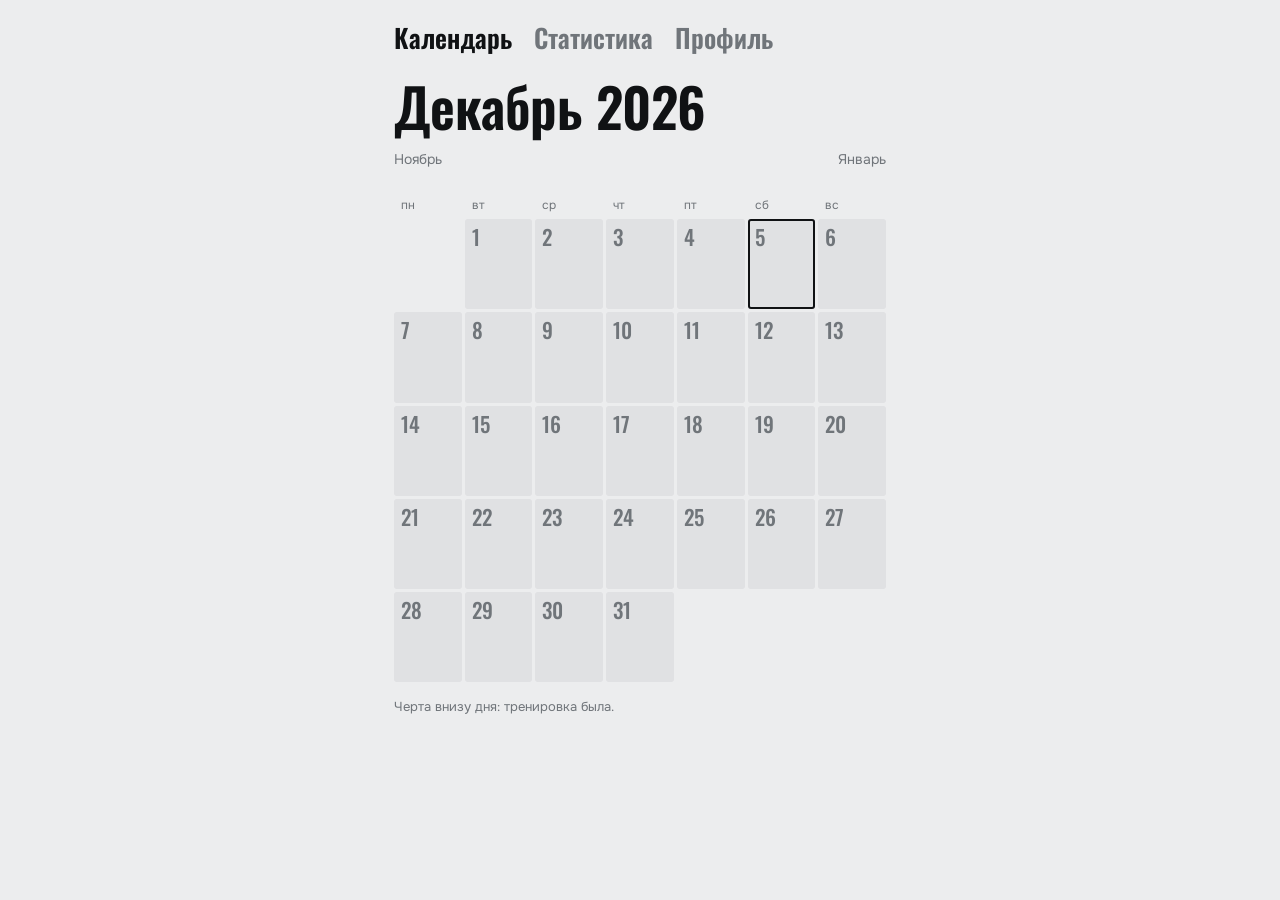
<file: index.html>
<!doctype html>
<html lang="ru">
<head>
<meta charset="utf-8">
<meta name="viewport" content="width=device-width, initial-scale=1, viewport-fit=cover">
<title>Тренировки</title>
<meta name="theme-color" content="#ECEDEE" media="(prefers-color-scheme: light)">
<meta name="theme-color" content="#0E0F10" media="(prefers-color-scheme: dark)">
<link rel="manifest" href="manifest.webmanifest">
<link rel="icon" href="icon-192.png">
<link rel="apple-touch-icon" href="icon-192.png">
<link href="https://fonts.googleapis.com/css2?family=Oswald:wght@500;600&family=Onest:wght@400;500&display=swap" rel="stylesheet">
<link rel="stylesheet" href="base.css">
<link rel="stylesheet" href="calendar.css">
<link rel="stylesheet" href="stats.css">
<link rel="stylesheet" href="sheet.css">
<link rel="stylesheet" href="profile.css">
<link rel="stylesheet" href="feel.css">
<link rel="stylesheet" href="records.css">
</head>
<body>
<main id="main"></main>
<div class="scrim" id="scrim"><div class="sheet" id="sheet" role="dialog" aria-modal="true"></div></div>
<script src="storage.js"></script>
<script src="core.js"></script>
<script src="calendar.js"></script>
<script src="stats.js"></script>
<script src="sheet.js"></script>
<script src="profile.js"></script>
<script src="feel.js"></script>
<script src="records.js"></script>
<script src="picture.js"></script>
<script src="start.js"></script>
</body>
</html>
</file>
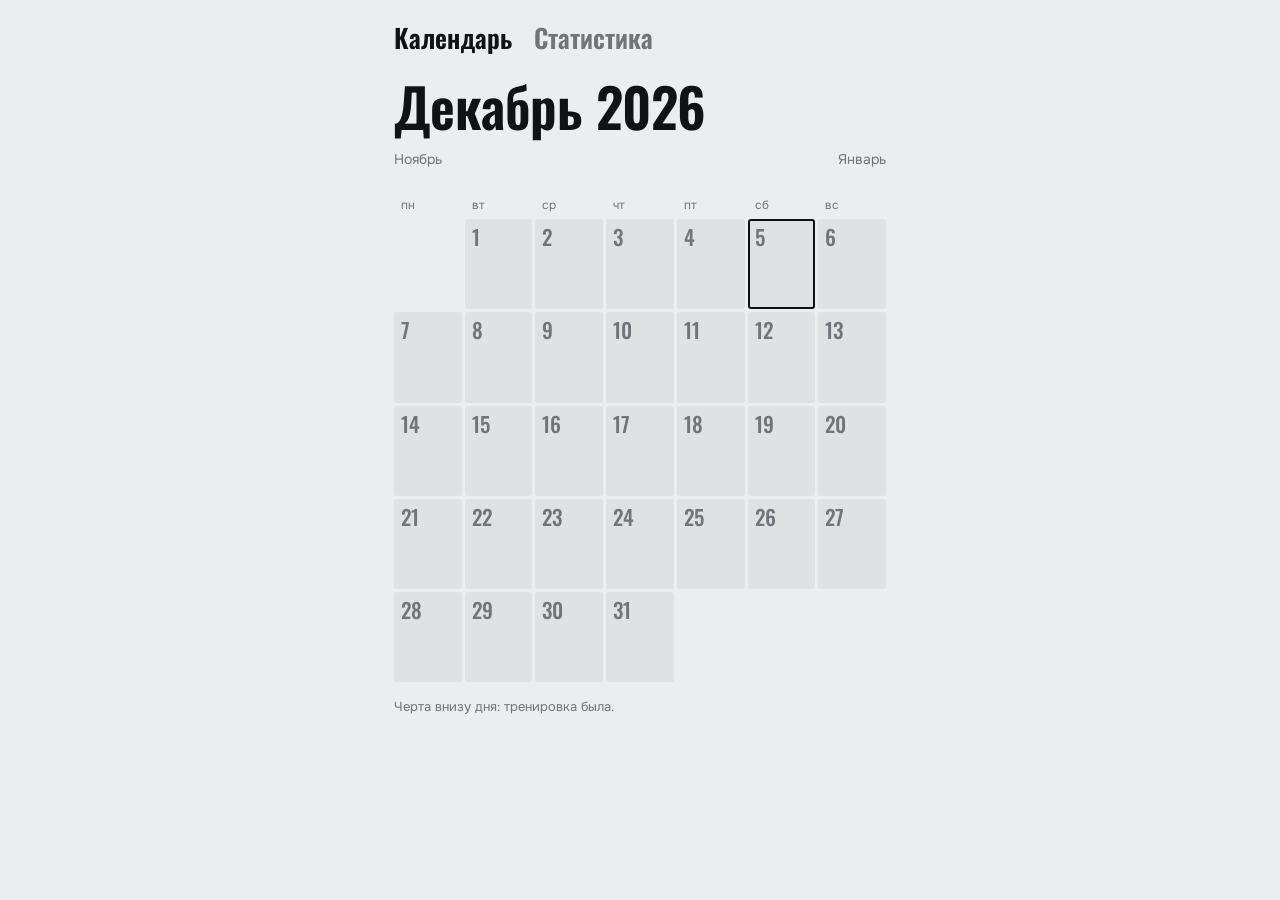
<file: index (1).html>
<!doctype html>
<html lang="ru">
<head>
<meta charset="utf-8">
<meta name="viewport" content="width=device-width, initial-scale=1, viewport-fit=cover">
<title>Тренировки</title>
<meta name="theme-color" content="#ECEDEE" media="(prefers-color-scheme: light)">
<meta name="theme-color" content="#0E0F10" media="(prefers-color-scheme: dark)">
<link rel="manifest" href="manifest.webmanifest">
<link rel="icon" href="icon-192.png">
<link rel="apple-touch-icon" href="icon-192.png">
<link href="https://fonts.googleapis.com/css2?family=Oswald:wght@500;600&family=Onest:wght@400;500&display=swap" rel="stylesheet">
<style>
:root{--bg:#ECEDEE;--ink:#101214;--muted:#70757A;--cell:#E0E1E3;color-scheme:light;
box-sizing:border-box;padding-top:env(safe-area-inset-top,0px);padding-bottom:env(safe-area-inset-bottom,0px)}
@media (prefers-color-scheme:dark){:root:not([data-theme="light"]){--bg:#0E0F10;--ink:#F1F1EF;--muted:#8A8E92;--cell:#1A1C1E;color-scheme:dark}}
:root[data-theme="dark"]{--bg:#0E0F10;--ink:#F1F1EF;--muted:#8A8E92;--cell:#1A1C1E;color-scheme:dark}
*,*::before,*::after{box-sizing:inherit}
html,body{height:100%;margin:0}
body{background:var(--bg);color:var(--ink);font-family:"Onest",system-ui,-apple-system,"Segoe UI",Roboto,sans-serif;-webkit-tap-highlight-color:transparent}
main{height:100%;overflow-y:auto;padding:18px 14px 32px;max-width:520px;margin:0 auto}
button{font:inherit;color:inherit;cursor:pointer;border:0;background:none;padding:0}
:focus-visible{outline:2px solid var(--ink);outline-offset:2px}
.d,.tabs button,.cell,.big,.go,.title,.num{font-family:"Oswald","Arial Narrow",Impact,sans-serif}
.tabs{display:flex;gap:22px;margin-bottom:22px}
.tabs button{font-size:26px;font-weight:600;color:var(--muted)}
.tabs button[aria-current="true"]{color:var(--ink)}
.title{font-size:54px;line-height:1;font-weight:600;margin:0 0 8px;letter-spacing:-.01em}
.mrow{display:flex;justify-content:space-between;margin-bottom:20px;font-size:14px;color:var(--muted)}
.mrow button{color:var(--muted);padding:6px 0;min-height:36px}
.week,.grid{display:grid;grid-template-columns:repeat(7,1fr);gap:3px}
.week{margin-bottom:6px;font-size:12px;color:var(--muted)}
.week span{padding-left:7px}
.cell{aspect-ratio:3/4;border-radius:3px;background:var(--cell);text-align:left;padding:7px 0 0 7px;font-size:21px;font-weight:500;line-height:1;color:var(--muted);position:relative}
.cell.empty{visibility:hidden}
.cell.has{font-weight:600}
.cell.tr::after{content:"";position:absolute;left:7px;bottom:7px;width:18px;height:3px;background:currentColor}
.cell.today{box-shadow:inset 0 0 0 2px var(--ink)}
.hint{color:var(--muted);font-size:13px;margin:16px 0 0}
.big{font-size:96px;line-height:.95;font-weight:600;margin:6px 0 0}
.big small{font-size:34px;color:var(--muted);font-weight:500;margin-left:8px}
.lead{margin:6px 0 22px;color:var(--muted)}
.strip{display:flex;align-items:flex-end;gap:3px;height:64px;margin-bottom:30px}
.strip i{flex:1;background:var(--cell);height:12px;border-radius:2px}
.strip i.on{height:100%;background:var(--ink)}
.log{display:flex;gap:14px;padding:14px 0 0}
.log .bar{width:5px;border-radius:2px;background:var(--cell);flex:none}
.log .num{font-size:30px;line-height:1;font-weight:600;width:38px;flex:none}
.log p{margin:2px 0 0;white-space:pre-wrap;overflow-wrap:anywhere}
.scrim{position:fixed;inset:0;background:rgba(0,0,0,.5);display:flex;align-items:flex-end;z-index:5;opacity:0;visibility:hidden;transition:opacity .25s,visibility 0s .25s}
.scrim.on{opacity:1;visibility:visible;transition:opacity .25s}
.sheet{width:100%;max-width:520px;margin:0 auto;background:var(--bg);padding:22px 16px calc(16px + env(safe-area-inset-bottom,0px));transform:translateY(100%);transition:transform .32s cubic-bezier(.2,.8,.2,1)}
.scrim.on .sheet{transform:none}
.cell{display:flex;align-items:flex-start;font-variant-numeric:lining-nums;transition:background .25s,color .25s,transform .15s}
.cell:active{transform:scale(.94)}
.cell.pop{animation:pop .4s cubic-bezier(.2,.9,.3,1.3)}
@keyframes pop{from{transform:scale(.8);opacity:.5}}
.view.f{animation:fin .3s ease-out both}
.view.l{animation:inl .3s cubic-bezier(.2,.8,.2,1) both}
.view.r{animation:inr .3s cubic-bezier(.2,.8,.2,1) both}
@keyframes fin{from{opacity:0;transform:translateY(8px)}}
@keyframes inl{from{opacity:0;transform:translateX(-20px)}}
@keyframes inr{from{opacity:0;transform:translateX(20px)}}
.strip i.on{transform-origin:bottom;animation:grow .55s cubic-bezier(.2,.8,.2,1) both;animation-delay:calc(var(--i)*14ms)}
@keyframes grow{from{transform:scaleY(.12);opacity:0}}
.log{animation:fin .35s ease-out both;animation-delay:calc(var(--i)*50ms + 250ms)}
.tabs button,.mrow button{transition:color .2s,opacity .15s}
.mrow button:active{opacity:.45}
.sw button,.sw label{transition:box-shadow .15s,transform .15s}
.sw button:active,.sw label:active{transform:scale(.92)}
.tg i{transition:background .18s}
.go{transition:transform .12s,opacity .12s}
.go:active{transform:scale(.98);opacity:.9}
@media (prefers-reduced-motion:reduce){*,*::before,*::after{animation:none!important;transition:none!important}}
.sheet .title{font-size:40px;margin-bottom:16px}
.sw{display:grid;grid-template-columns:repeat(5,1fr);gap:6px;margin-bottom:18px}
.sw button,.sw label{height:44px;border-radius:3px;background:var(--cell);position:relative;display:grid;place-items:center;color:var(--muted);font-size:18px}
.sw .sel{box-shadow:0 0 0 2px var(--bg),0 0 0 4px var(--ink)}
.sw input{position:absolute;inset:0;opacity:0;width:100%;height:100%;cursor:pointer}
.tg{display:flex;align-items:center;gap:12px;font-weight:500;margin-bottom:16px;min-height:40px}
.tg i{width:24px;height:24px;border:2px solid var(--ink);border-radius:3px;display:block}
.tg[aria-pressed="true"] i{background:var(--ink)}
textarea{width:100%;min-height:96px;resize:vertical;border:0;border-radius:3px;background:var(--cell);color:var(--ink);font:inherit;padding:12px;margin-bottom:16px}
.go{width:100%;height:54px;border-radius:3px;background:var(--ink);color:var(--bg);font-size:20px;font-weight:600;letter-spacing:.02em}
.clr{display:block;margin:14px auto 0;color:var(--muted);text-decoration:underline;text-underline-offset:3px;min-height:36px}
</style>
</head>
<body>
<main id="main"></main>
<div class="scrim" id="scrim"><div class="sheet" id="sheet" role="dialog" aria-modal="true"></div></div>
<script>
var MONTHS=["Январь","Февраль","Март","Апрель","Май","Июнь","Июль","Август","Сентябрь","Октябрь","Ноябрь","Декабрь"];
var PALETTE=["#E4572E","#F2B705","#3FA34D","#2E86AB","#7B4B94","#E56399","#17BEBB","#8D6E63"];
var data={};
try{data=JSON.parse(localStorage.getItem("wk:v1")||"{}")}catch(e){data={}}
function persist(){try{localStorage.setItem("wk:v1",JSON.stringify(data))}catch(e){}}
var now=new Date(),view={y:now.getFullYear(),m:now.getMonth()},tab="cal",draft=null,editKey=null;
var main=document.getElementById("main"),scrim=document.getElementById("scrim"),sheet=document.getElementById("sheet");
function pad(n){return n<10?"0"+n:""+n}
function key(y,m,d){return y+"-"+pad(m+1)+"-"+pad(d)}
function ink(h){var n=parseInt(h.slice(1),16),r=n>>16,g=n>>8&255,b=n&255;return (0.299*r+0.587*g+0.114*b)>150?"#111":"#fff"}
function plural(n){var a=n%10,b=n%100;return (a==1&&b!=11)?"день":(a>=2&&a<=4&&(b<10||b>=20))?"дня":"дней"}
function el(t,c,txt){var e=document.createElement(t);if(c)e.className=c;if(txt!=null)e.textContent=txt;return e}
function mname(d){return MONTHS[(view.m+d+12)%12]}
function shift(d){anim=d<0?" l":" r";view.m+=d;if(view.m<0){view.m=11;view.y--}if(view.m>11){view.m=0;view.y++}render()}
function topBar(){
  var f=document.createDocumentFragment(),t=el("div","tabs"),a=el("button",null,"Календарь"),b=el("button",null,"Статистика");
  a.setAttribute("aria-current",tab=="cal");b.setAttribute("aria-current",tab=="st");
  a.onclick=function(){if(tab!="cal"){tab="cal";anim=" f";render()}};b.onclick=function(){if(tab!="st"){tab="st";anim=" f";render()}};t.append(a,b);
  var h=el("h1","title",MONTHS[view.m]+" "+view.y),r=el("div","mrow"),p=el("button",null,mname(-1)),n=el("button",null,mname(1));
  p.setAttribute("aria-label","Предыдущий месяц: "+mname(-1));n.setAttribute("aria-label","Следующий месяц: "+mname(1));
  p.onclick=function(){shift(-1)};n.onclick=function(){shift(1)};r.append(p,n);f.append(t,h,r);return f;
}
function calendar(){
  var f=document.createDocumentFragment();
  var w=el("div","week");["пн","вт","ср","чт","пт","сб","вс"].forEach(function(d){w.append(el("span",null,d))});f.append(w);
  var g=el("div","grid"),first=(new Date(view.y,view.m,1).getDay()+6)%7,days=new Date(view.y,view.m+1,0).getDate();
  for(var i=0;i<first;i++)g.append(el("div","cell empty"));
  for(var d=1;d<=days;d++){(function(d){
    var r=data[key(view.y,view.m,d)],b=el("button","cell",d);
    if(r&&r.c){b.classList.add("has");b.style.background=r.c;b.style.color=ink(r.c)}
    if(r&&r.w)b.classList.add("tr");
    if(key(view.y,view.m,d)==lastKey)b.classList.add("pop");
    if(d==now.getDate()&&view.m==now.getMonth()&&view.y==now.getFullYear())b.classList.add("today");
    b.setAttribute("aria-label",d+" "+mname(0).toLowerCase()+(r&&r.w?", тренировка была":""));
    b.onclick=function(){openSheet(d)};g.append(b);
  })(d)}
  f.append(g,el("p","hint","Черта внизу дня: тренировка была."));return f;
}
function stats(){
  var f=document.createDocumentFragment(),days=new Date(view.y,view.m+1,0).getDate(),cnt=0,notes=[],strip=el("div","strip");
  for(var d=1;d<=days;d++){var r=data[key(view.y,view.m,d)],i=el("i");i.style.setProperty("--i",d);
    if(r&&r.w){cnt++;i.className="on";if(r.c)i.style.background=r.c}
    if(r&&r.n)notes.push([d,r]);strip.append(i)}
  var big=el("div","big",cnt),num=big.firstChild;big.append(el("small",null,"из "+days));
  if(!matchMedia("(prefers-reduced-motion:reduce)").matches){var t0=performance.now();(function tick(t){var p=Math.max(0,Math.min(1,(t-t0)/650));num.nodeValue=Math.round(cnt*(1-Math.pow(1-p,3)));if(p<1)requestAnimationFrame(tick)})(t0)}
  f.append(big,el("p","lead",plural(cnt)+" с тренировкой"),strip);
  if(!notes.length)f.append(el("p","hint","Заметок пока нет. Открой день в календаре и запиши, как всё прошло."));
  notes.reverse().forEach(function(x){
    var w=el("div","log"),bar=el("div","bar");w.style.setProperty("--i",notes.indexOf(x));if(x[1].c)bar.style.background=x[1].c;
    w.append(bar,el("div","num",x[0]),el("p",null,x[1].n));f.append(w);
  });
  return f;
}
var anim=" f",lastKey="";
function render(){var v=el("div","view"+anim);v.append(tab=="cal"?calendar():stats());main.replaceChildren(topBar(),v);anim="";lastKey=""}
function openSheet(d){
  editKey=key(view.y,view.m,d);var r=data[editKey]||{};draft={c:r.c||"",w:!!r.w,n:r.n||""};
  sheet.replaceChildren(el("h2","title",d+" "+mname(0).toLowerCase()));
  var sw=el("div","sw");
  function mark(){Array.prototype.forEach.call(sw.children,function(b){b.classList.toggle("sel",(b.dataset.c||"")==draft.c&&b.tagName=="BUTTON")})}
  var none=el("button",null,"—");none.dataset.c="";none.setAttribute("aria-label","Без цвета");none.onclick=function(){draft.c="";mark()};sw.append(none);
  PALETTE.forEach(function(c){var b=el("button");b.style.background=c;b.dataset.c=c;b.setAttribute("aria-label","Цвет "+c);b.onclick=function(){draft.c=c;mark()};sw.append(b)});
  var cu=el("label",null,"+"),inp=el("input");inp.type="color";inp.value=draft.c||"#E4572E";inp.oninput=function(){draft.c=inp.value.toUpperCase();mark()};
  cu.append(inp);cu.setAttribute("aria-label","Свой цвет");sw.append(cu);sheet.append(sw);mark();
  var tg=el("button","tg");tg.append(el("i"),el("span",null,"Тренировка была"));tg.setAttribute("aria-pressed",draft.w);
  tg.onclick=function(){draft.w=!draft.w;tg.setAttribute("aria-pressed",draft.w)};sheet.append(tg);
  var ta=el("textarea");ta.placeholder="Заметка: что делал, как прошло";ta.value=draft.n;ta.oninput=function(){draft.n=ta.value};sheet.append(ta);
  var sv=el("button","go","Сохранить"),clr=el("button","clr","Очистить день");
  sv.onclick=function(){var n=draft.n.trim();if(!draft.c&&!draft.w&&!n)delete data[editKey];else data[editKey]={c:draft.c,w:draft.w,n:n};lastKey=editKey;persist();closeSheet()};
  clr.onclick=function(){delete data[editKey];persist();closeSheet()};
  sheet.append(sv,clr);scrim.classList.add("on");
}
function closeSheet(){scrim.classList.remove("on");render()}
scrim.addEventListener("click",function(e){if(e.target===scrim)closeSheet()});
render();
try{if(navigator.storage&&navigator.storage.persist)navigator.storage.persist()}catch(e){}
if("serviceWorker" in navigator){window.addEventListener("load",function(){navigator.serviceWorker.register("sw.js").catch(function(){})})}
</script>
</body>
</html>
</file>
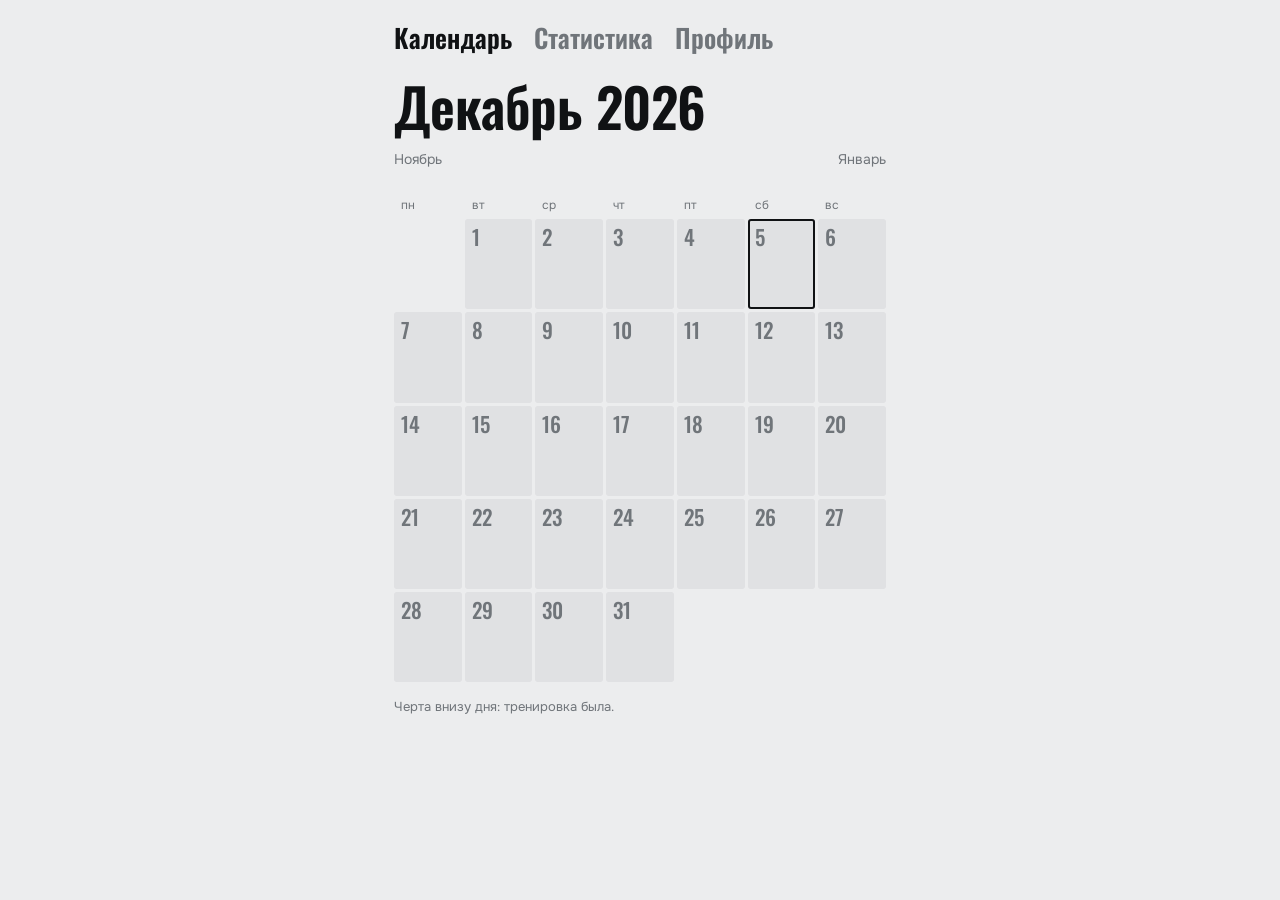
<file: index (2).html>
<!doctype html>
<html lang="ru">
<head>
<meta charset="utf-8">
<meta name="viewport" content="width=device-width, initial-scale=1, viewport-fit=cover">
<title>Тренировки</title>
<meta name="theme-color" content="#ECEDEE" media="(prefers-color-scheme: light)">
<meta name="theme-color" content="#0E0F10" media="(prefers-color-scheme: dark)">
<link rel="manifest" href="manifest.webmanifest">
<link rel="icon" href="icon-192.png">
<link rel="apple-touch-icon" href="icon-192.png">
<link href="https://fonts.googleapis.com/css2?family=Oswald:wght@500;600&family=Onest:wght@400;500&display=swap" rel="stylesheet">
<link rel="stylesheet" href="base.css">
<link rel="stylesheet" href="calendar.css">
<link rel="stylesheet" href="stats.css">
<link rel="stylesheet" href="sheet.css">
</head>
<body>
<main id="main"></main>
<div class="scrim" id="scrim"><div class="sheet" id="sheet" role="dialog" aria-modal="true"></div></div>
<script src="storage.js"></script>
<script src="core.js"></script>
<script src="calendar.js"></script>
<script src="stats.js"></script>
<script src="sheet.js"></script>
<script src="start.js"></script>
</body>
</html>
</file>
<file: base.css>
:root{--bg:#ECEDEE;--ink:#101214;--muted:#70757A;--cell:#E0E1E3;color-scheme:light;
box-sizing:border-box;padding-top:env(safe-area-inset-top,0px);padding-bottom:env(safe-area-inset-bottom,0px)}
@media (prefers-color-scheme:dark){:root:not([data-theme="light"]){--bg:#0E0F10;--ink:#F1F1EF;--muted:#8A8E92;--cell:#1A1C1E;color-scheme:dark}}
:root[data-theme="dark"]{--bg:#0E0F10;--ink:#F1F1EF;--muted:#8A8E92;--cell:#1A1C1E;color-scheme:dark}
*,*::before,*::after{box-sizing:inherit}
html,body{height:100%;margin:0}
body{background:var(--bg);color:var(--ink);font-family:"Onest",system-ui,-apple-system,"Segoe UI",Roboto,sans-serif;-webkit-tap-highlight-color:transparent}
main{height:100%;overflow-y:auto;padding:18px 14px 32px;max-width:520px;margin:0 auto}
button{font:inherit;color:inherit;cursor:pointer;border:0;background:none;padding:0}
:focus-visible{outline:2px solid var(--ink);outline-offset:2px}
.d,.tabs button,.cell,.big,.go,.title,.num{font-family:"Oswald","Arial Narrow",Impact,sans-serif}
.tabs{display:flex;gap:clamp(12px,4.4vw,22px);margin-bottom:22px}
.tabs button{font-size:clamp(18px,5.6vw,26px);font-weight:600;color:var(--muted)}
.tabs button[aria-current="true"]{color:var(--ink)}
.title{font-size:54px;line-height:1;font-weight:600;margin:0 0 8px;letter-spacing:-.01em}
.mrow{display:flex;justify-content:space-between;margin-bottom:20px;font-size:14px;color:var(--muted)}
.mrow button{color:var(--muted);padding:6px 0;min-height:36px}
.view.f{animation:fin .3s ease-out both}
.view.l{animation:inl .3s cubic-bezier(.2,.8,.2,1) both}
.view.r{animation:inr .3s cubic-bezier(.2,.8,.2,1) both}
@keyframes fin{from{opacity:0;transform:translateY(8px)}}
@keyframes inl{from{opacity:0;transform:translateX(-20px)}}
@keyframes inr{from{opacity:0;transform:translateX(20px)}}
.tabs button,.mrow button{transition:color .2s,opacity .15s}
.mrow button:active{opacity:.45}
@media (prefers-reduced-motion:reduce){*,*::before,*::after{animation:none!important;transition:none!important}}
</file>
<file: calendar.css>
.week,.grid{display:grid;grid-template-columns:repeat(7,1fr);gap:3px}
.week{margin-bottom:6px;font-size:12px;color:var(--muted)}
.week span{padding-left:7px}
.cell{aspect-ratio:3/4;border-radius:3px;background:var(--cell);text-align:left;padding:7px 0 0 7px;font-size:21px;font-weight:500;line-height:1;color:var(--muted);position:relative}
.cell.empty{visibility:hidden}
.cell.has{font-weight:600}
.cell.tr::after{content:"";position:absolute;left:7px;bottom:7px;width:18px;height:3px;background:currentColor}
.cell.today{box-shadow:inset 0 0 0 2px var(--ink)}
.hint{color:var(--muted);font-size:13px;margin:16px 0 0}
.cell{display:flex;align-items:flex-start;font-variant-numeric:lining-nums;transition:background .25s,color .25s,transform .15s}
.cell:active{transform:scale(.94)}
.cell.pop{animation:pop .4s cubic-bezier(.2,.9,.3,1.3)}
@keyframes pop{from{transform:scale(.8);opacity:.5}}
</file>
<file: stats.css>
.big{font-size:96px;line-height:.95;font-weight:600;margin:6px 0 0}
.big small{font-size:34px;color:var(--muted);font-weight:500;margin-left:8px}
.lead{margin:6px 0 22px;color:var(--muted)}
.strip{display:flex;align-items:flex-end;gap:3px;height:64px;margin-bottom:30px}
.strip i{flex:1;background:var(--cell);height:12px;border-radius:2px}
.strip i.on{height:100%;background:var(--ink)}
.log{display:flex;gap:14px;align-items:flex-start;padding:14px 0 0}
.tile{width:56px;height:72px;flex:none;border-radius:3px;background:var(--cell);color:var(--muted);font-family:"Oswald","Arial Narrow",Impact,sans-serif;font-size:24px;font-weight:600;line-height:1;padding:8px 0 0 8px;position:relative}
.tile.tr::after{content:"";position:absolute;left:8px;bottom:8px;width:18px;height:3px;background:currentColor}
.lbody{min-width:0}
.ldate{font-size:13px;color:var(--muted);margin:2px 0 5px}
.log p{margin:0;white-space:pre-wrap;overflow-wrap:anywhere}
.strip i.on{transform-origin:bottom;animation:grow .55s cubic-bezier(.2,.8,.2,1) both;animation-delay:calc(var(--i)*14ms)}
@keyframes grow{from{transform:scaleY(.12);opacity:0}}
.log{animation:fin .35s ease-out both;animation-delay:calc(var(--i)*50ms + 250ms)}
.xlist{margin:0 0 30px}
.xr{margin-bottom:12px}
.xl{display:flex;justify-content:space-between;margin-bottom:5px}
.xl em{font-style:normal;font-family:"Oswald","Arial Narrow",Impact,sans-serif;font-weight:600}
.xr i{display:block;height:6px;background:var(--ink);border-radius:2px}
.xline{font-weight:500;margin-bottom:2px}
.th{font-size:13px;color:var(--muted);margin:0 0 8px}
</file>
<file: sheet.css>
.scrim{position:fixed;inset:0;background:rgba(0,0,0,.5);display:flex;align-items:flex-end;z-index:5;opacity:0;visibility:hidden;transition:opacity .25s,visibility 0s .25s}
.scrim.on{opacity:1;visibility:visible;transition:opacity .25s}
.sheet{width:100%;max-width:520px;margin:0 auto;background:var(--bg);padding:22px 16px calc(16px + env(safe-area-inset-bottom,0px));transform:translateY(100%);transition:transform .32s cubic-bezier(.2,.8,.2,1)}
.scrim.on .sheet{transform:none}
.sw button,.sw label{transition:box-shadow .15s,transform .15s}
.sw button:active,.sw label:active{transform:scale(.92)}
.tg i{transition:background .18s}
.go{transition:transform .12s,opacity .12s}
.go:active{transform:scale(.98);opacity:.9}
.sheet .title{font-size:40px;margin-bottom:16px}
.sw{display:grid;grid-template-columns:repeat(5,1fr);gap:6px;margin-bottom:18px}
.sw button,.sw label{height:44px;border-radius:3px;background:var(--cell);position:relative;display:grid;place-items:center;color:var(--muted);font-size:18px}
.sw .sel{box-shadow:0 0 0 2px var(--bg),0 0 0 4px var(--ink)}
.sw input{position:absolute;inset:0;opacity:0;width:100%;height:100%;cursor:pointer}
.tg{display:flex;align-items:center;gap:12px;font-weight:500;margin-bottom:16px;min-height:40px}
.tg i{width:24px;height:24px;border:2px solid var(--ink);border-radius:3px;display:block}
.tg[aria-pressed="true"] i{background:var(--ink)}
textarea{width:100%;min-height:96px;resize:vertical;border:0;border-radius:3px;background:var(--cell);color:var(--ink);font:inherit;padding:12px;margin-bottom:16px}
.go{width:100%;height:54px;border-radius:3px;background:var(--ink);color:var(--bg);font-size:20px;font-weight:600;letter-spacing:.02em}
.clr{display:block;margin:14px auto 0;color:var(--muted);text-decoration:underline;text-underline-offset:3px;min-height:36px}
.sheet{max-height:92%;overflow-y:auto}
.chips{display:flex;flex-wrap:wrap;gap:6px;margin-bottom:12px}
.chip{min-height:38px;padding:0 14px;border-radius:3px;background:var(--cell);color:var(--muted);font-weight:500;transition:background .15s,color .15s}
.chip[aria-pressed="true"]{background:var(--ink);color:var(--bg)}
.again{display:block;color:var(--muted);text-decoration:underline;text-underline-offset:3px;min-height:36px;margin-bottom:6px}
.feel{display:flex;gap:6px;margin-bottom:14px}
.feel .chip{flex:1;padding:0}
.xrow{display:grid;grid-template-columns:1fr 60px 12px 60px 32px;gap:6px;align-items:center;margin-bottom:6px}
.xrow input{min-width:0;width:100%;height:42px;border:0;border-radius:3px;background:var(--cell);color:var(--ink);font:inherit;padding:0 10px}
.xrow span{color:var(--muted);text-align:center}
.xrow button{height:42px;color:var(--muted);font-size:22px}
</file>
<file: profile.css>
.ptiles{display:grid;grid-template-columns:repeat(3,1fr);gap:3px;margin:6px 0 10px}
.ptile{background:var(--cell);border-radius:3px;padding:10px 0 12px 10px;display:flex;flex-direction:column;gap:2px;min-width:0;transition:box-shadow .15s}
.ptile:focus-within{box-shadow:inset 0 0 0 2px var(--ink)}
.plabel{font-size:13px;color:var(--muted)}
.ptile input{width:100%;min-width:0;border:0;background:none;color:var(--ink);font-family:"Oswald","Arial Narrow",Impact,sans-serif;font-size:38px;font-weight:600;line-height:1.1;padding:0;outline:0;-moz-appearance:textfield}
.ptile input::-webkit-outer-spin-button,.ptile input::-webkit-inner-spin-button{-webkit-appearance:none;margin:0}
.ptile input::placeholder{color:var(--muted);opacity:.5}
.punit{font-size:13px;color:var(--muted)}
.pdata{margin:44px 0 4px}
.prow{display:flex;gap:22px}
.plink{color:var(--muted);text-decoration:underline;text-underline-offset:3px;min-height:40px}
.phint{font-size:13px;color:var(--muted);margin:6px 0 0}
</file>
<file: feel.css>
.fnone{margin:-14px 0 28px}
.fshare{display:flex;gap:3px;height:16px;margin-bottom:10px}
.fshare i{border-radius:2px;min-width:6px}
.fleg2{display:flex;flex-wrap:wrap;gap:6px 18px;font-size:13px;color:var(--muted);margin-bottom:10px}
.fleg2 span{display:flex;align-items:center;gap:6px}
.fleg2 span i{width:10px;height:10px;border-radius:2px;display:block}
.fsum{margin:0 0 30px}
</file>
<file: records.css>
.toast{position:fixed;left:14px;right:14px;bottom:calc(18px + env(safe-area-inset-bottom,0px));max-width:492px;margin:0 auto;background:var(--ink);color:var(--bg);padding:14px 16px;border-radius:3px;font-weight:500;z-index:8;opacity:0;transform:translateY(10px);transition:opacity .25s,transform .25s;pointer-events:none}
.toast.on{opacity:1;transform:none}
.rec{margin-left:8px;font-size:0;padding:0;background:none;color:#F2B705;white-space:nowrap}
.rec::before{content:"★ рекорд";font-size:12px;font-weight:600}
.pic{display:block;margin:0 0 6px}
</file>
